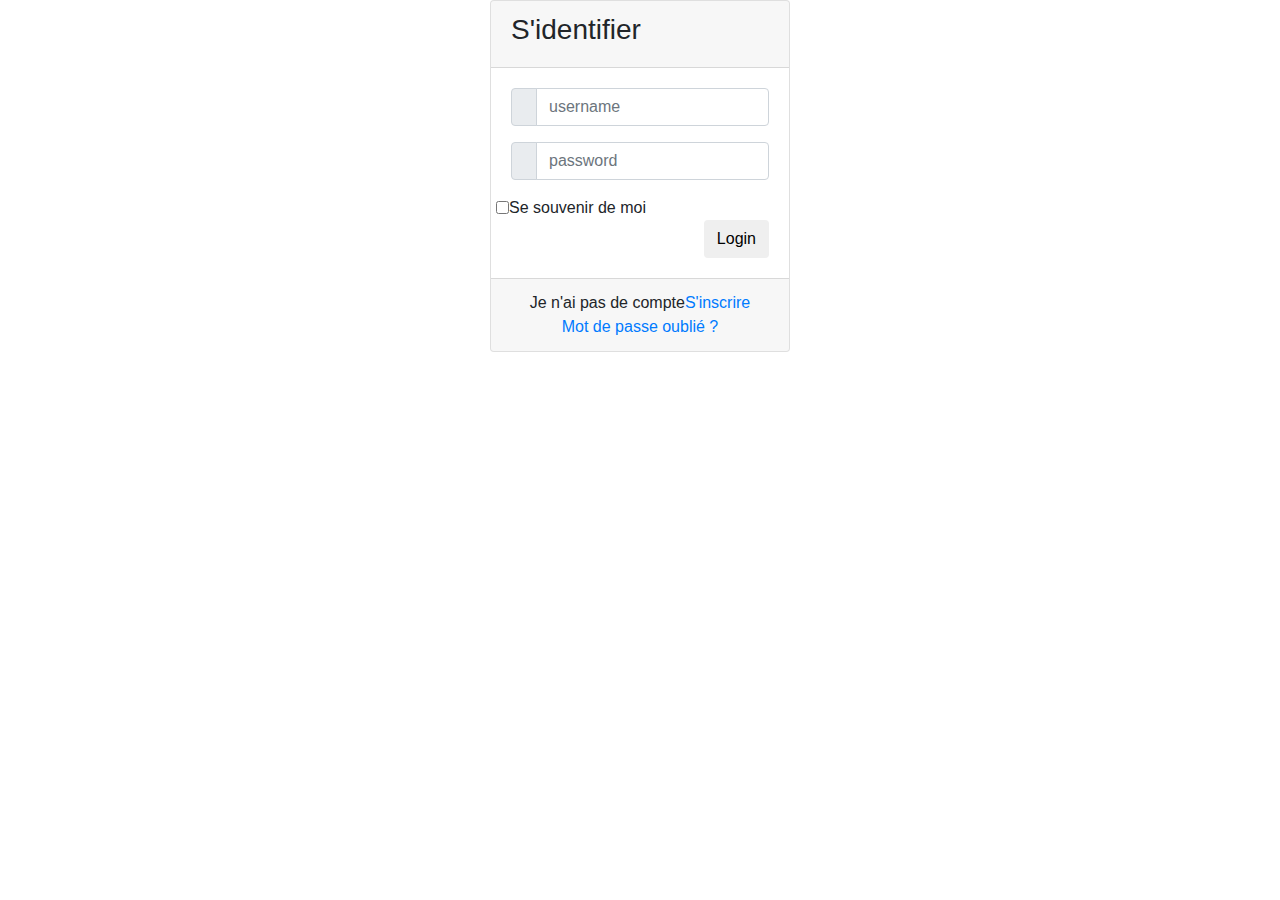
<file: 4 autres pages/connexion3.html>
<!DOCTYPE html>
<html>
<head>
	<link href="//maxcdn.bootstrapcdn.com/bootstrap/4.1.1/css/bootstrap.min.css" rel="stylesheet" id="bootstrap-css">
<script src="//maxcdn.bootstrapcdn.com/bootstrap/4.1.1/js/bootstrap.min.js"></script>
<script src="//cdnjs.cloudflare.com/ajax/libs/jquery/3.2.1/jquery.min.js"></script>
   
	<!--Bootsrap 4 CDN-->
	<link rel="stylesheet" href="https://stackpath.bootstrapcdn.com/bootstrap/4.1.3/css/bootstrap.min.css" integrity="sha384-MCw98/SFnGE8fJT3GXwEOngsV7Zt27NXFoaoApmYm81iuXoPkFOJwJ8ERdknLPMO" crossorigin="anonymous">
    
    <!--Fontawesome CDN-->
	<link rel="stylesheet" href="https://use.fontawesome.com/releases/v5.3.1/css/all.css" integrity="sha384-mzrmE5qonljUremFsqc01SB46JvROS7bZs3IO2EmfFsd15uHvIt+Y8vEf7N7fWAU" crossorigin="anonymous">

</head>
<body>
<div class="container">
	<div class="d-flex justify-content-center h-100">
	  <div class="card">
			<div class="card-header">
				<h3>S'identifier</h3>
				<div class="d-flex justify-content-end social_icon">
					<span><i class="fab fa-facebook-square"></i></span>
					<span><i class="fab fa-google-plus-square"></i></span>
					<span><i class="fab fa-twitter-square"></i></span>
				</div>
			</div>
			<div class="card-body">
				<form>
					<div class="input-group form-group">
						<div class="input-group-prepend">
							<span class="input-group-text"><i class="fas fa-user"></i></span>
						</div>
						<input type="text" class="form-control" placeholder="username">
						
					</div>
					<div class="input-group form-group">
						<div class="input-group-prepend">
							<span class="input-group-text"><i class="fas fa-key"></i></span>
						</div>
						<input type="password" class="form-control" placeholder="password">
					</div>
					<div class="row align-items-center remember">
						<input type="checkbox"> Se souvenir de moi
					</div>
					<div class="form-group">
						<input type="submit" value="Login" class="btn float-right login_btn">
					</div>
				</form>
			</div>
			<div class="card-footer">
				<div class="d-flex justify-content-center links">
					Je n'ai pas de compte<a href="#"> S'inscrire </a>
				</div>
				<div class="d-flex justify-content-center">
					<a href="#">Mot de passe oublié ?</a>
				</div>
			</div>
		</div>
	</div>	
</div>	
</div>
</body>
</html>
</file>
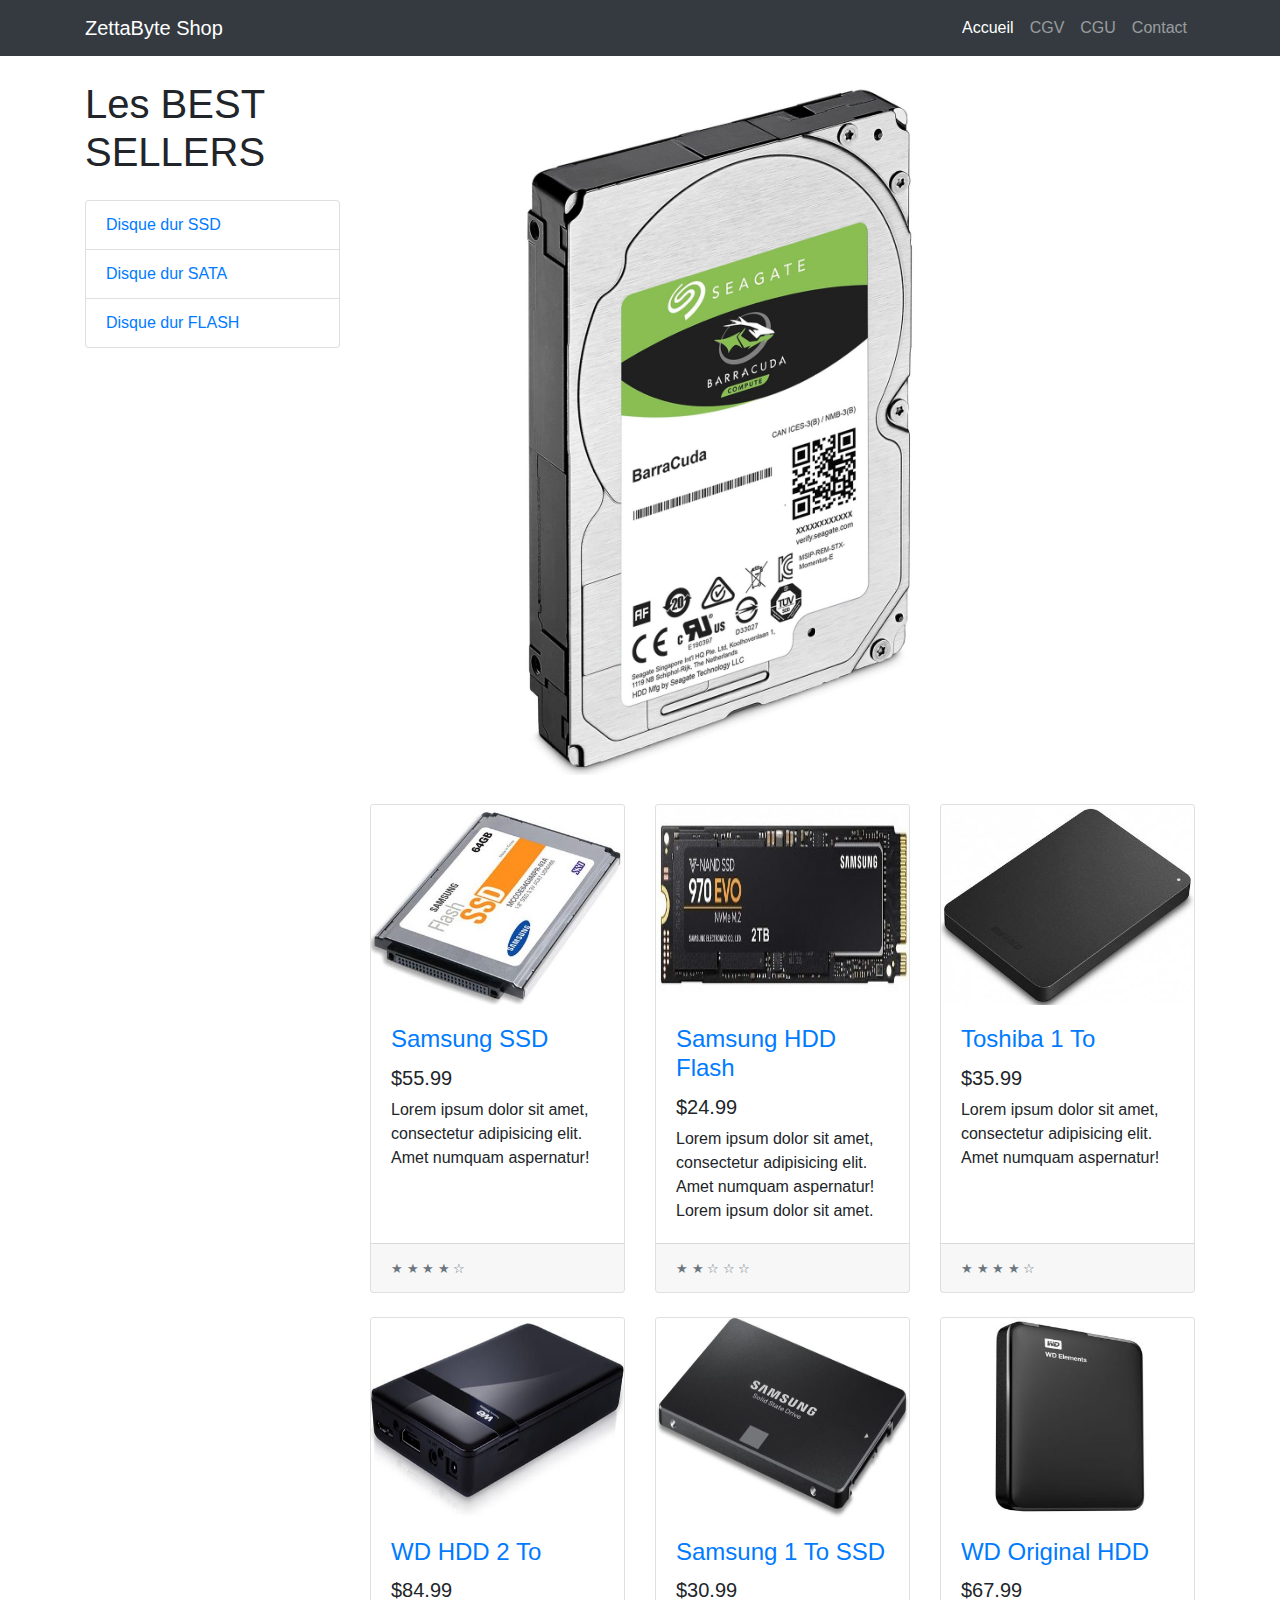
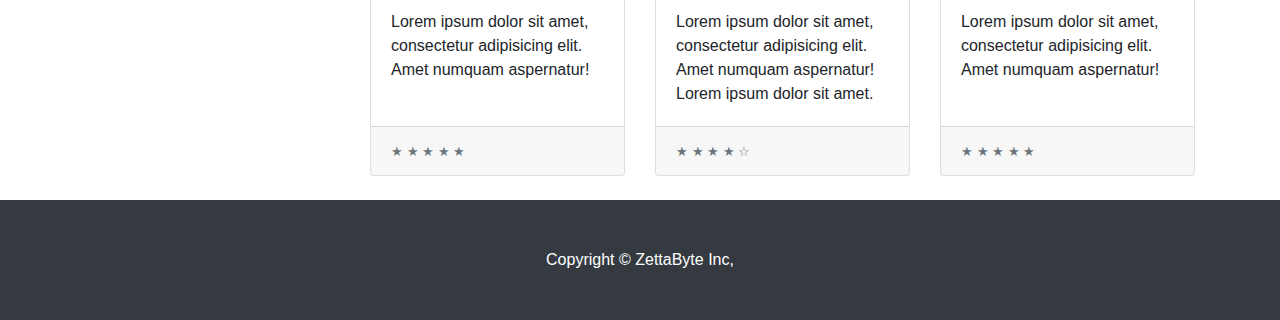
<file: 4 autres pages/ecommerce2.html>
<!DOCTYPE html>
<html lang="en">

  <head>

    <meta charset="utf-8">
    <meta name="viewport" content="width=device-width, initial-scale=1, shrink-to-fit=no">
    <meta name="description" content="">
    <meta name="author" content="">

    <title>ZettaByte Shop</title>

    <!-- Bootstrap core CSS -->
    <link href="../vendor/bootstrap/css/bootstrap.min.css" rel="stylesheet">

    <!-- Custom styles for this template -->
    <link href="../css/shop-homepage.css" rel="stylesheet">

  </head>

  <body>

    <!-- Navigation -->
    <nav class="navbar navbar-expand-lg navbar-dark bg-dark fixed-top">
      <div class="container">
        <a class="navbar-brand" href="#">ZettaByte Shop</a>
        <button class="navbar-toggler" type="button" data-toggle="collapse" data-target="#navbarResponsive" aria-controls="navbarResponsive" aria-expanded="false" aria-label="Toggle navigation">
          <span class="navbar-toggler-icon"></span>
        </button>
        <div class="collapse navbar-collapse" id="navbarResponsive">
          <ul class="navbar-nav ml-auto">
            <li class="nav-item active">
              <a class="nav-link" href="../homepage1.html">Accueil
                <span class="sr-only">(current)</span>
              </a>
            </li>
            <li class="nav-item">
              <a class="nav-link" href="#">CGV</a>
            </li>
            <li class="nav-item">
              <a class="nav-link" href="#">CGU</a>
            </li>
            <li class="nav-item">
              <a class="nav-link" href="#">Contact</a>
            </li>
          </ul>
        </div>
      </div>
    </nav>

    <!-- Page Content -->
    <div class="container">

      <div class="row">

        <div class="col-lg-3">

          <h1 class="my-4">Les BEST SELLERS</h1>
          <div class="list-group">
            <a href="#" class="list-group-item">Disque dur SSD</a>
            <a href="#" class="list-group-item">Disque dur SATA</a>
            <a href="#" class="list-group-item">Disque dur FLASH</a>
          </div>

        </div>
        <!-- /.col-lg-3 -->

        <div class="col-lg-9">

          <div id="carouselExampleIndicators" class="carousel slide my-4" data-ride="carousel">
            <ol class="carousel-indicators">
              <li data-target="#carouselExampleIndicators" data-slide-to="0" class="active"></li>
              <li data-target="#carouselExampleIndicators" data-slide-to="1"></li>
              <li data-target="#carouselExampleIndicators" data-slide-to="2"></li>
            </ol>
            <div class="carousel-inner" role="listbox">
              <div class="carousel-item active">
                <img class="d-block img-fluid" src="../LD0004057599_2.jpg" width="700px" height="450px" alt="First slide">
              </div>
              <div class="carousel-item">
                <img class="d-block img-fluid" src="../transcend-disque-dur-externe-1to-storejet-25m3.jpg" width="700px" height="450px" alt="Second slide">
              </div>
              <div class="carousel-item">
                <img class="d-block img-fluid" src="../1641167_externe-harde-schijven-buffalo-hd-pnfu3-hd-pnf30u3gb-eu.jpg" width="600px" height="450px" alt="Third slide">
              </div>
            </div>
            <a class="carousel-control-prev" href="#carouselExampleIndicators" role="button" data-slide="prev">
              <span class="carousel-control-prev-icon" aria-hidden="true"></span>
              <span class="sr-only">Previous</span>
            </a>
            <a class="carousel-control-next" href="#carouselExampleIndicators" role="button" data-slide="next">
              <span class="carousel-control-next-icon" aria-hidden="true"></span>
              <span class="sr-only">Next</span>
            </a>
          </div>

          <div class="row">

            <div class="col-lg-4 col-md-6 mb-4">
              <div class="card h-100">
                <a href="#"><img class="card-img-top" src="../420073.jpg" width="400px" height="200px" alt=""></a>
                <div class="card-body">
                  <h4 class="card-title">
                    <a href="#">Samsung SSD</a>
                  </h4>
                  <h5>$55.99</h5>
                  <p class="card-text">Lorem ipsum dolor sit amet, consectetur adipisicing elit. Amet numquam aspernatur!</p>
                </div>
                <div class="card-footer">
                  <small class="text-muted">&#9733; &#9733; &#9733; &#9733; &#9734;</small>
                </div>
              </div>
            </div>

            <div class="col-lg-4 col-md-6 mb-4">
              <div class="card h-100">
                <a href="#"><img class="card-img-top" src="../disque-dur-ultra-rapide-2-to-ssd-m-2-pcie-nvme-samsung-960.jpg" width="400px" height="200px" alt=""></a>
                <div class="card-body">
                  <h4 class="card-title">
                    <a href="#">Samsung HDD Flash</a>
                  </h4>
                  <h5>$24.99</h5>
                  <p class="card-text">Lorem ipsum dolor sit amet, consectetur adipisicing elit. Amet numquam aspernatur! Lorem ipsum dolor sit amet.</p>
                </div>
                <div class="card-footer">
                  <small class="text-muted">&#9733; &#9733; &#9734; &#9734; &#9734;</small>
                </div>
              </div>
            </div>

            <div class="col-lg-4 col-md-6 mb-4">
              <div class="card h-100">
                <a href="#"><img class="card-img-top" src="../1641167_externe-harde-schijven-buffalo-hd-pnfu3-hd-pnf30u3gb-eu.jpg" width="400px" height="200px" alt=""></a>
                <div class="card-body">
                  <h4 class="card-title">
                    <a href="#">Toshiba 1 To</a>
                  </h4>
                  <h5>$35.99</h5>
                  <p class="card-text">Lorem ipsum dolor sit amet, consectetur adipisicing elit. Amet numquam aspernatur!</p>
                </div>
                <div class="card-footer">
                  <small class="text-muted">&#9733; &#9733; &#9733; &#9733; &#9734;</small>
                </div>
              </div>
            </div>

            <div class="col-lg-4 col-md-6 mb-4">
              <div class="card h-100">
                <a href="#"><img class="card-img-top" src="../informatique_Disque_dur_multimedia_WE_DIGITAL_bySAMSUNG_We_Travel_HD_1_To_Jukebox_multimedia_-600025-images800jpg-1.jpg" width="400px" height="200px" alt=""></a>
                <div class="card-body">
                  <h4 class="card-title">
                    <a href="#">WD HDD 2 To</a>
                  </h4>
                  <h5>$84.99</h5>
                  <p class="card-text">Lorem ipsum dolor sit amet, consectetur adipisicing elit. Amet numquam aspernatur!</p>
                </div>
                <div class="card-footer">
                  <small class="text-muted">&#9733; &#9733; &#9733; &#9733; &#9733;</small>
                </div>
              </div>
            </div>

            <div class="col-lg-4 col-md-6 mb-4">
              <div class="card h-100">
                <a href="#"><img class="card-img-top" src="../b01c1f969bdfc5ba1ed167a059a1282f_XL.jpg" width="400px" height="200px" alt=""></a>
                <div class="card-body">
                  <h4 class="card-title">
                    <a href="#">Samsung 1 To SSD</a>
                  </h4>
                  <h5>$30.99</h5>
                  <p class="card-text">Lorem ipsum dolor sit amet, consectetur adipisicing elit. Amet numquam aspernatur! Lorem ipsum dolor sit amet.</p>
                </div>
                <div class="card-footer">
                  <small class="text-muted">&#9733; &#9733; &#9733; &#9733; &#9734;</small>
                </div>
              </div>
            </div>

            <div class="col-lg-4 col-md-6 mb-4">
              <div class="card h-100">
                <a href="#"><img class="card-img-top" src="../Disque-Dur-WD-Elements-Portable-1-To.jpg" width="400px" height="200px" alt=""></a>
                <div class="card-body">
                  <h4 class="card-title">
                    <a href="#">WD Original HDD</a>
                  </h4>
                  <h5>$67.99</h5>
                  <p class="card-text">Lorem ipsum dolor sit amet, consectetur adipisicing elit. Amet numquam aspernatur!</p>
                </div>
                <div class="card-footer">
                  <small class="text-muted">&#9733; &#9733; &#9733; &#9733; &#9733;</small>
                </div>
              </div>
            </div>

          </div>
          <!-- /.row -->

        </div>
        <!-- /.col-lg-9 -->

      </div>
      <!-- /.row -->

    </div>
    <!-- /.container -->

    <!-- Footer -->
    <footer class="py-5 bg-dark">
      <div class="container">
        <p class="m-0 text-center text-white">Copyright &copy; ZettaByte Inc,</p>
      </div>
      <!-- /.container -->
    </footer>

    <!-- Bootstrap core JavaScript -->
    <script src="../vendor/jquery/jquery.min.js"></script>
    <script src="../vendor/bootstrap/js/bootstrap.bundle.min.js"></script>

  </body>

</html>
</file>
<file: css/shop-homepage.css>
/*!
 * Start Bootstrap - Shop Homepage (https://startbootstrap.com/template-overviews/shop-homepage)
 * Copyright 2013-2017 Start Bootstrap
 * Licensed under MIT (https://github.com/BlackrockDigital/startbootstrap-shop-homepage/blob/master/LICENSE)
 */

body {
  padding-top: 54px;
}

@media (min-width: 992px) {
  body {
    padding-top: 56px;
  }
}
</file>
